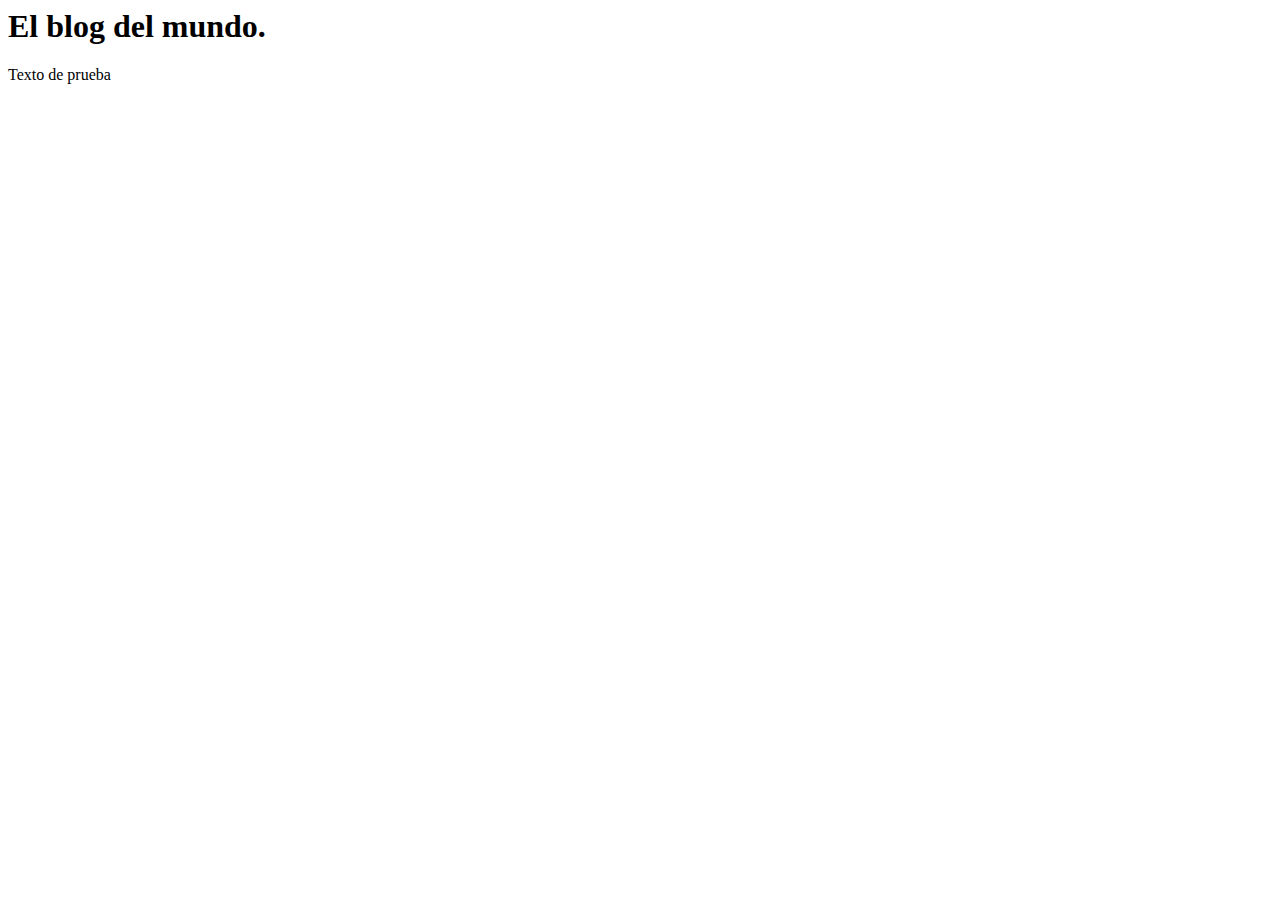
<file: index.html>
<!DOCTYPE > <!--Esto es lo que le dice al navegador que este es un archivo html-->


<html lang="es"> <!--Aquí empieza el documento-->

    <head> <!--Aquí empieza el header-->
        <meta charset="utf-8"><!-- indica que tipo de abecedario estamos usando y el tipo de codificado-->
        <title> Blog del mundo </title> <!--Aquí tenemos el título de la páginas, el que aparece en la pestaña del navegador-->

    </head> <!--Aquí termina el header-->

    <body> <!--Aquí es donde empieza la página web como tal-->

        <h1> <!--Aquí se abre la etiqueta de título-->
            El blog del mundo.   <!--Lo que ponga entre las dos etiquetas de título es el titúlo que va a aparecer en la página en sí-->
        </h1> <!--Aquí se cierra la etiqueta de título-->  

        <p><!--Esta etiqueta abre un parrafo-->
            Texto de prueba   <!--Lo que ponga entre las dos etiquetas será el parrafo-->
        </p><!--Esta etiqueta concluye el título-->

    </body> <!--Esta etiqueta concluye el cuerpo de la página web-->

</html> <!--Esta etiqueta nos dice que aquí acaba el documento-->
</file>
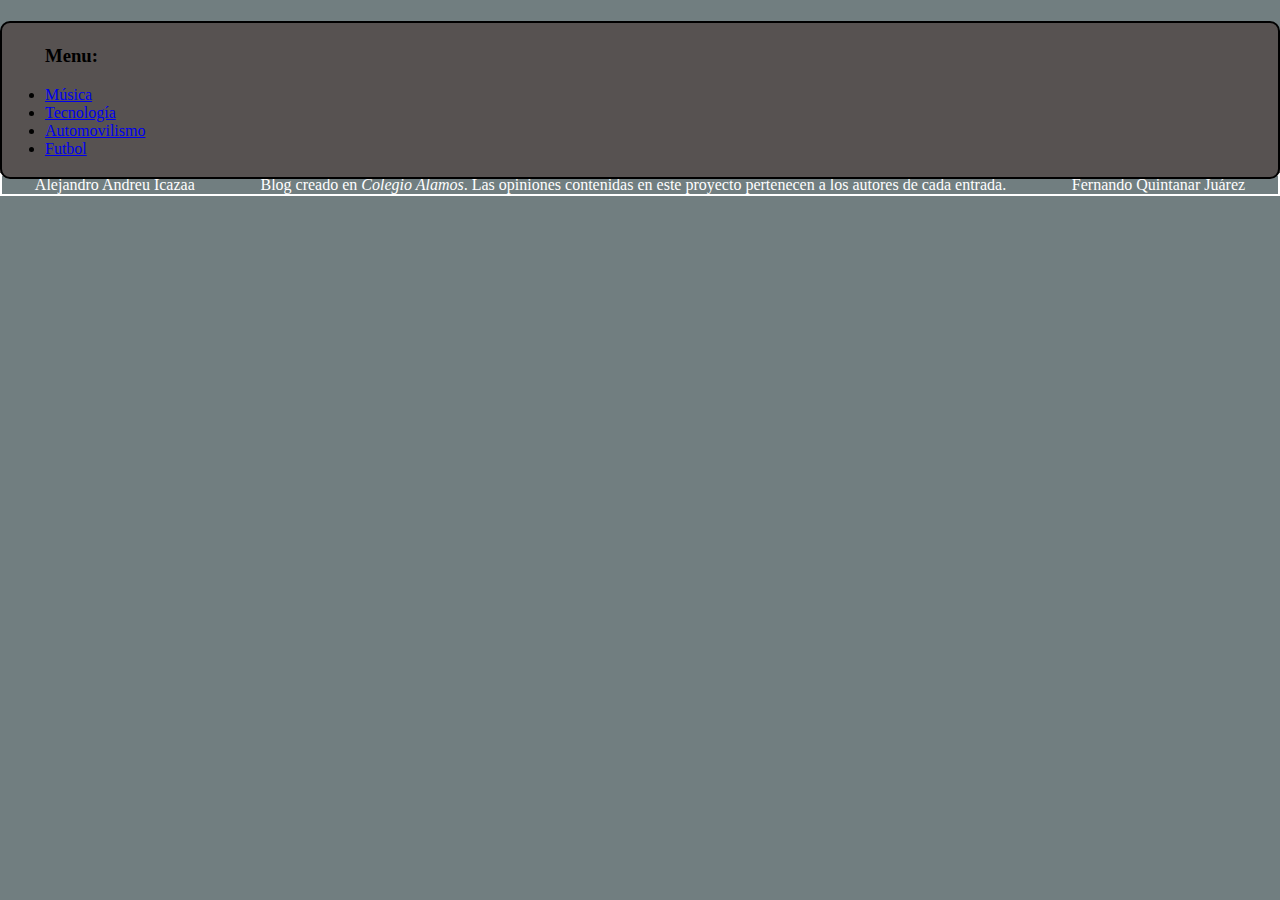
<file: home.html>
<!DOCTYPE html>
<html lang="en">

    <head>
        <meta charset="UTF-8">

        <title>Home</title>
        <link rel="stylesheet" href="Root\assets\styles\styles_alejandro_andreu.css">
    </head>

    <body>

        <table>
            <tr>
                <td>
                    <ul>
                        <nav>
                            <h3>Menu:</h3>
                            <li>
                                <a href="Tema1.html">Música </a>
                            </li>
                            <li>
                                <a href="Tema2.html"> Tecnología</a>
                            </li>
                            <li>
                                <a href="Tema3.html"> Automovilismo </a>
                            </li>
                            <li>
                                <a href="Tema4.html"> Futbol</a>
                            </li>
                        </nav>
                    </ul>

                </td>

            </tr>
        </table>
        <h1>El blog del mundo.</h1>

        <article>
            <header>
                <h3>
                    ¿Qué es el blog del mundo?
                </h3>
            </header>
            <p>El blog del mundo es un espacio virtual creado por nosotros para compartir artículos sobre nuestros
                gustos. Los autores para los artículos que están en este blog (a menos que se exprese de otra forma)
                pertenecen a Alejandro Andreu Icaza y Fernando Quintanar Juárez</p>
        </article>
        <footer id="footer_blog">
            <div>
                <span>Alejandro Andreu Icazaa</span>
            </div>

            <div>
                <span>Blog creado en <i>Colegio Alamos</i>.</span>
                <span>Las opiniones contenidas en este proyecto pertenecen a los autores de cada entrada.</span>
            </div>

            <div>
                <span> Fernando Quintanar Juárez</span>

            </div>
        </footer>

    </body>


</html>
</file>
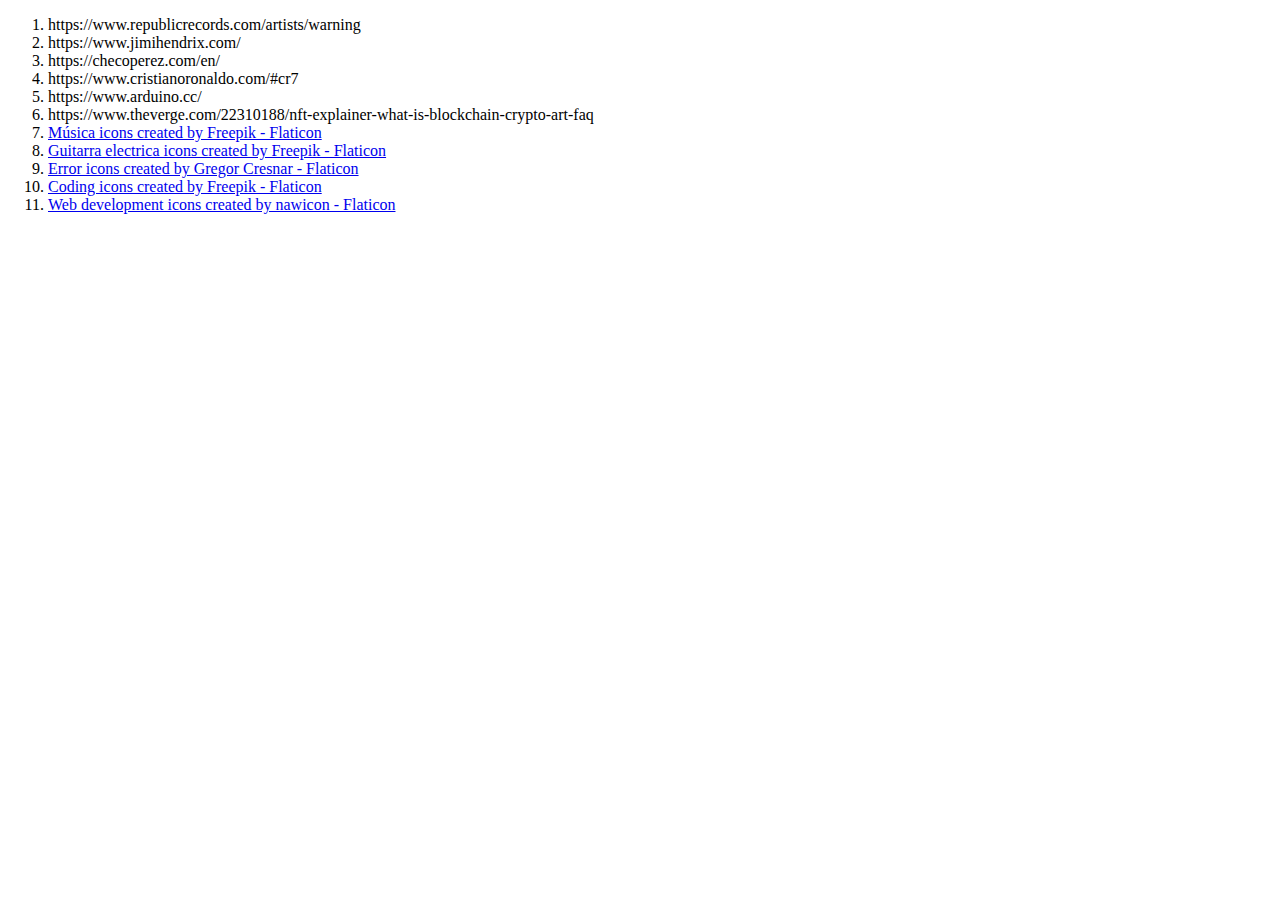
<file: Lista de sitios oficiales.html>
<!--Aquí ponemos los links-->

<!DOCTYPE html>
<html lang="en">
<head>
    <meta charset="UTF-8">
   
    <title>Lista de sitios oficiales</title>
</head>
<body>
    <ol>
        <li>https://www.republicrecords.com/artists/warning</li>
        <li>https://www.jimihendrix.com/</li>
        <li>https://checoperez.com/en/</li>
        <li>https://www.cristianoronaldo.com/#cr7</li>
        <li>https://www.arduino.cc/</li>
        <li>https://www.theverge.com/22310188/nft-explainer-what-is-blockchain-crypto-art-faq</li>
        <li><a href="https://www.flaticon.es/iconos-gratis/musica" title="música iconos">Música icons created by Freepik - Flaticon</a></li>
        <li><a href="https://www.flaticon.es/iconos-gratis/guitarra-electrica" title="guitarra electrica iconos">Guitarra electrica icons created by Freepik - Flaticon</a></li>
        <li><a href="https://www.flaticon.com/free-icons/error" title="error icons">Error icons created by Gregor Cresnar - Flaticon</a></li>
        <li><a href="https://www.flaticon.com/free-icons/coding" title="coding icons">Coding icons created by Freepik - Flaticon</a></li>
        <li><a href="https://www.flaticon.com/free-icons/web-development" title="web development icons">Web development icons created by nawicon - Flaticon</a></li>

    </ol>
    
</body>
</html>
</file>
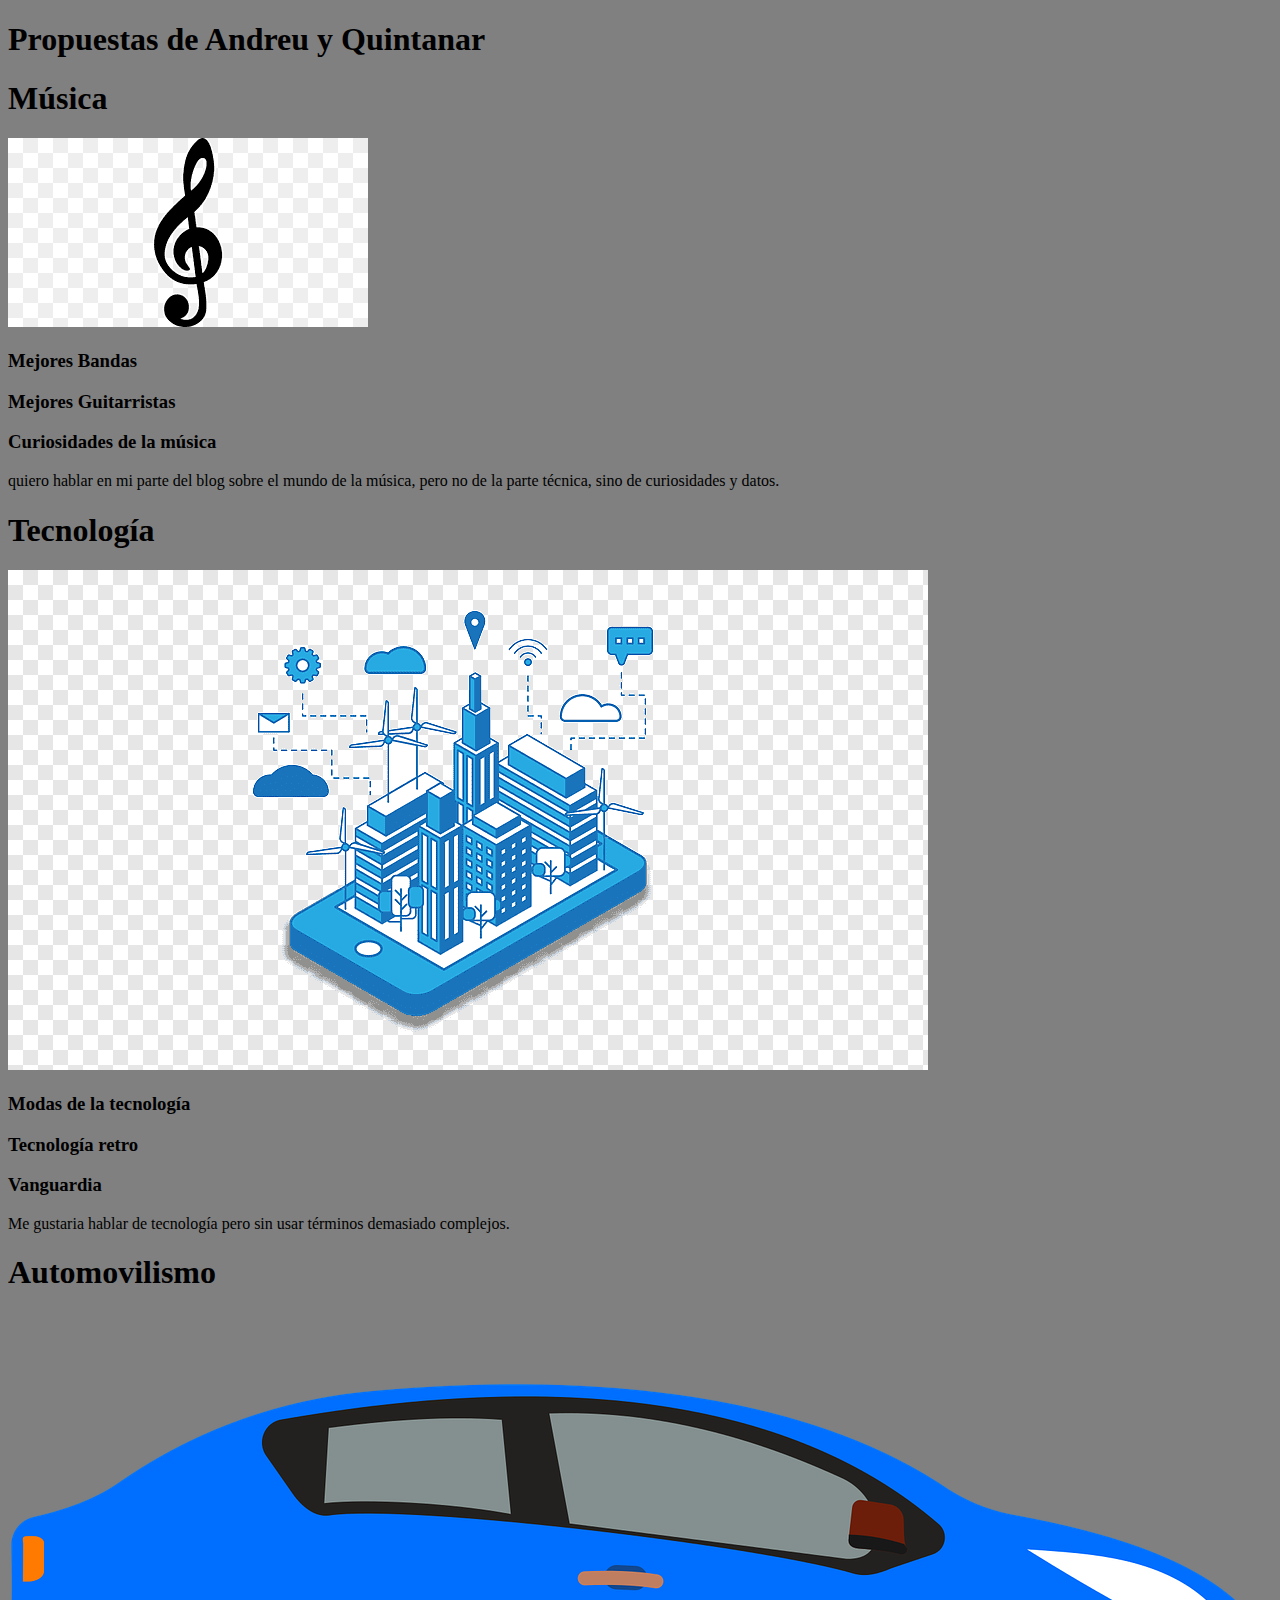
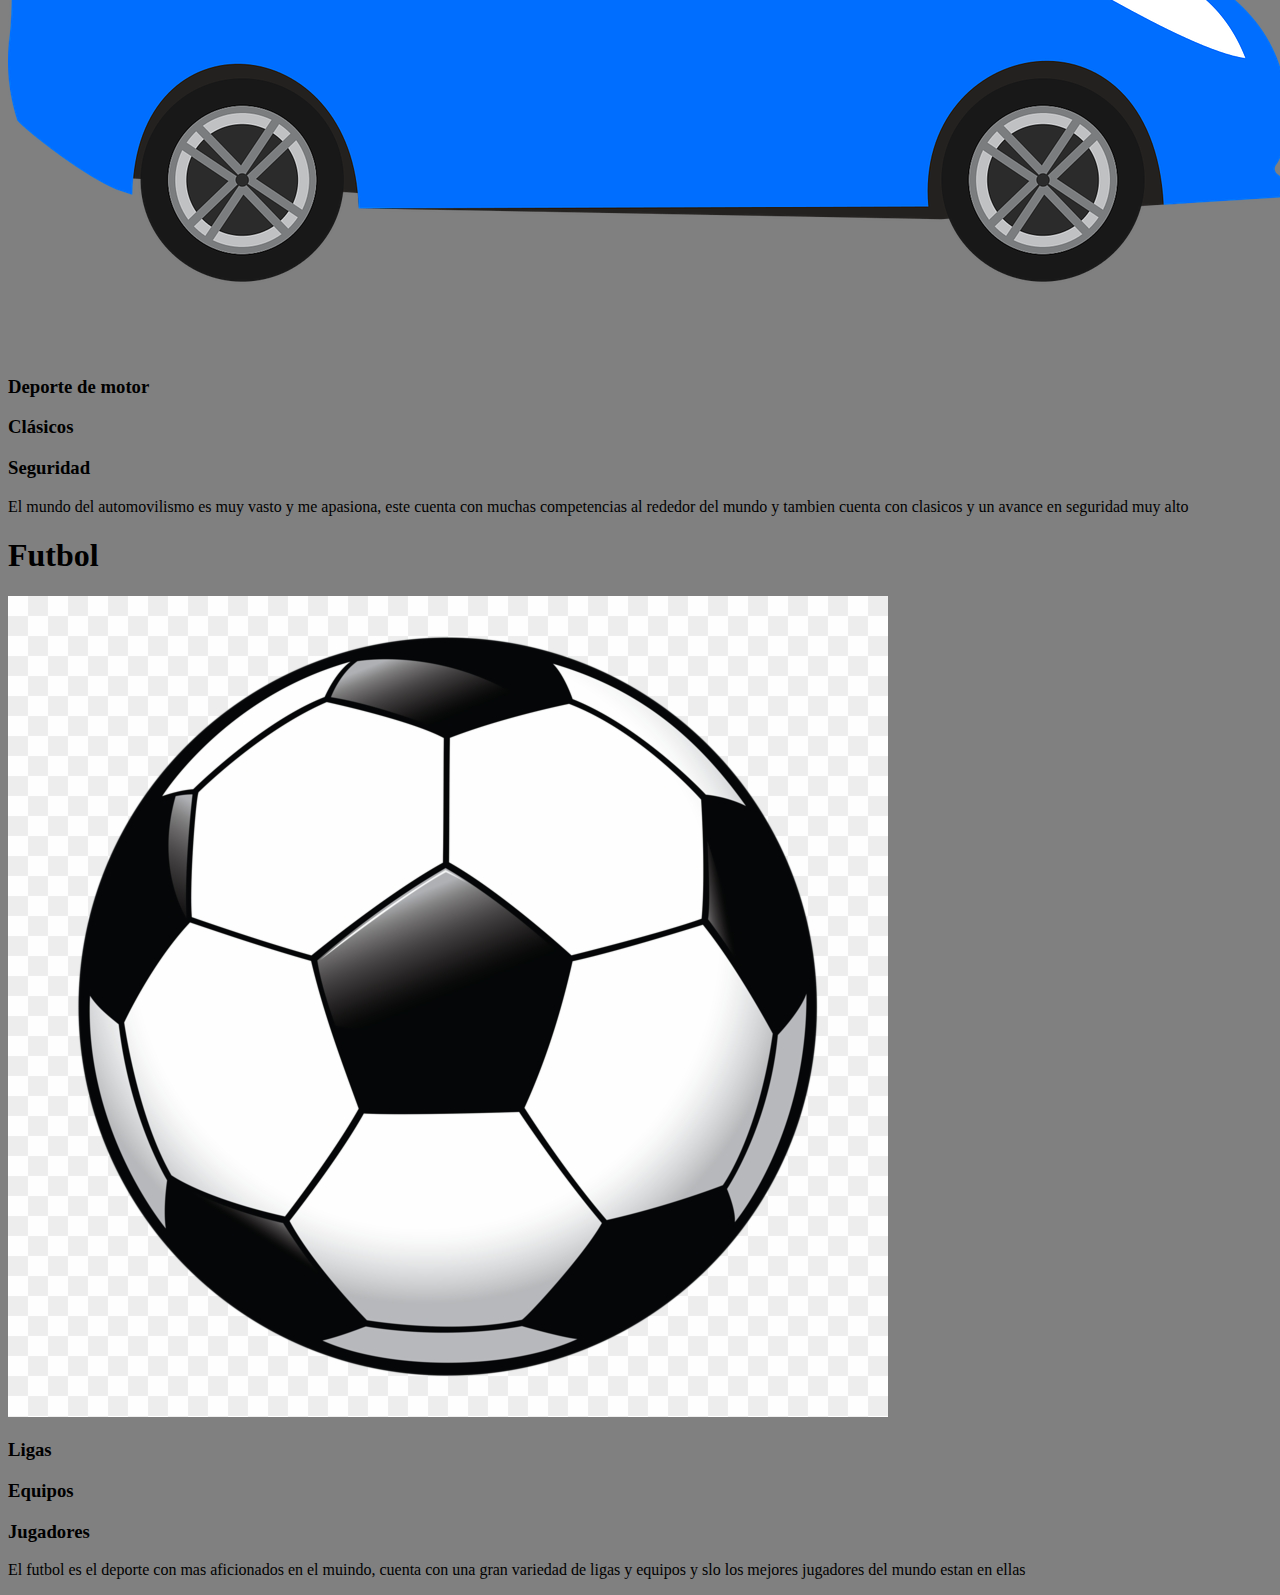
<file: propuestas.html>
<!DOCTYPE html>

<html>

    <HEAD>
        <meta charset="utf8">
        <title>Propuestas</title>
    </HEAD>

    <body bgcolor="gray">
        <h1>Propuestas de Andreu y Quintanar</h1>
        <hgroup>
            <h1>Música</h1>
            <img src="Root\assets\Images\clave de sol.png" alt="clave de sol">
            <h3>Mejores Bandas</h3>
            <h3>Mejores Guitarristas</h3>
            <h3>Curiosidades de la música</h3>
        </hgroup>

        <p> quiero hablar en mi parte del blog sobre el mundo de la música, pero no de la parte técnica, sino de
            curiosidades y datos.</p>
        <!-- Final del tema 1-->
        <hgroup>
            <h1>Tecnología</h1>
            <img src="Root\assets\Images\tecnología.png" alt="imagen tecnología">
            <h3>Modas de la tecnología</h3>
            <h3>Tecnología retro</h3>
            <h3>Vanguardia</h3>
        </hgroup>
        <p>Me gustaria hablar de tecnología pero sin usar términos demasiado complejos.</p>
        <!-- Final del tema 2 -->

        <hgroup>
            <h1>Automovilismo</h1>
            <img src="Root\assets\Images\auto.png" alt="imagen de un coche">
            <h3>Deporte de motor</h3>
            <h3>Clásicos</h3>
            <h3>Seguridad</h3>
        </hgroup>
        <p>El mundo del automovilismo es muy vasto y me apasiona, este cuenta con muchas competencias al rededor del
            mundo y tambien cuenta con clasicos y un avance en seguridad muy alto </p>
        <!-- Final del tema 3 -->

        <hgroup>
            <h1>Futbol</h1>
            <img src="Root\assets\Images\futbol.png" alt="imagen de futbol">
            <h3>Ligas</h3>
            <h3>Equipos</h3>
            <h3>Jugadores</h3>
        </hgroup>
        <p>El futbol es el deporte con mas aficionados en el muindo, cuenta con una gran variedad de ligas y equipos y
            slo los mejores jugadores del mundo estan en ellas</p>
        <!-- Fin del tema 4 -->
    </body>




</html>
</file>
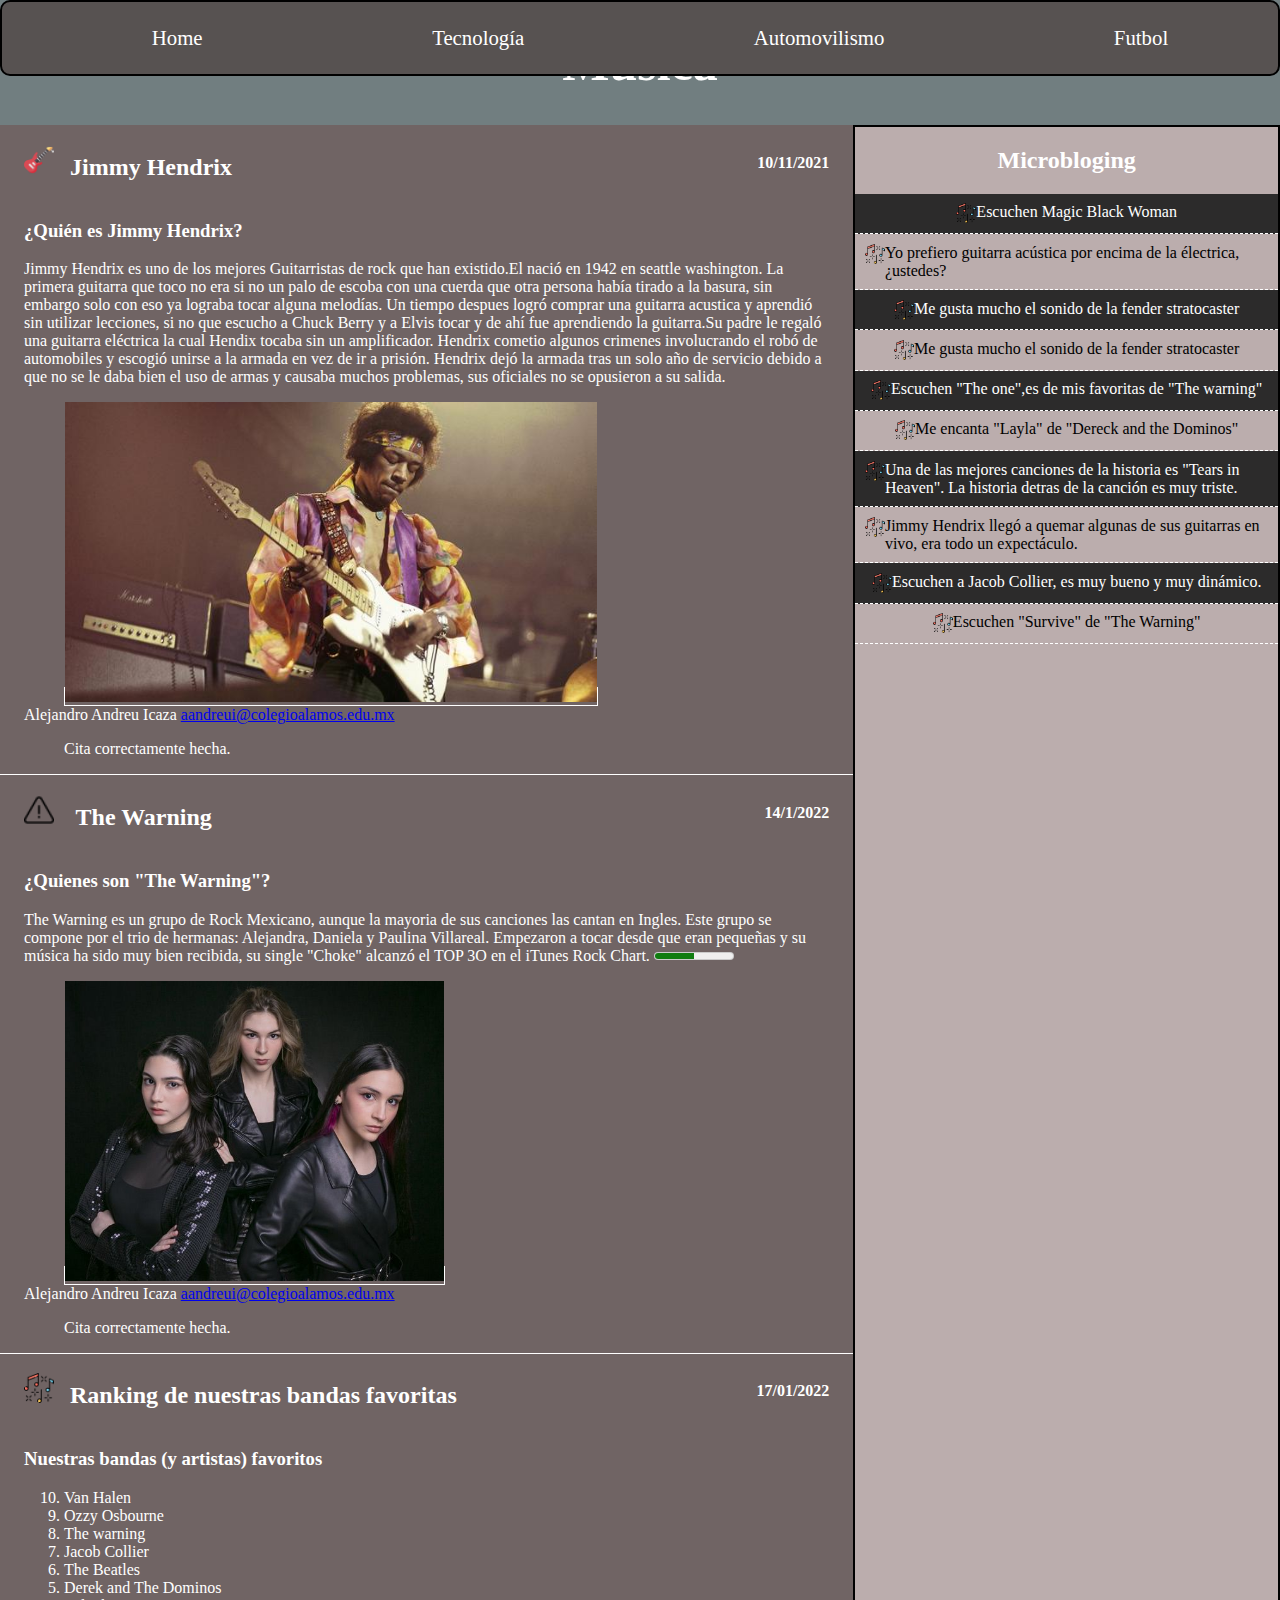
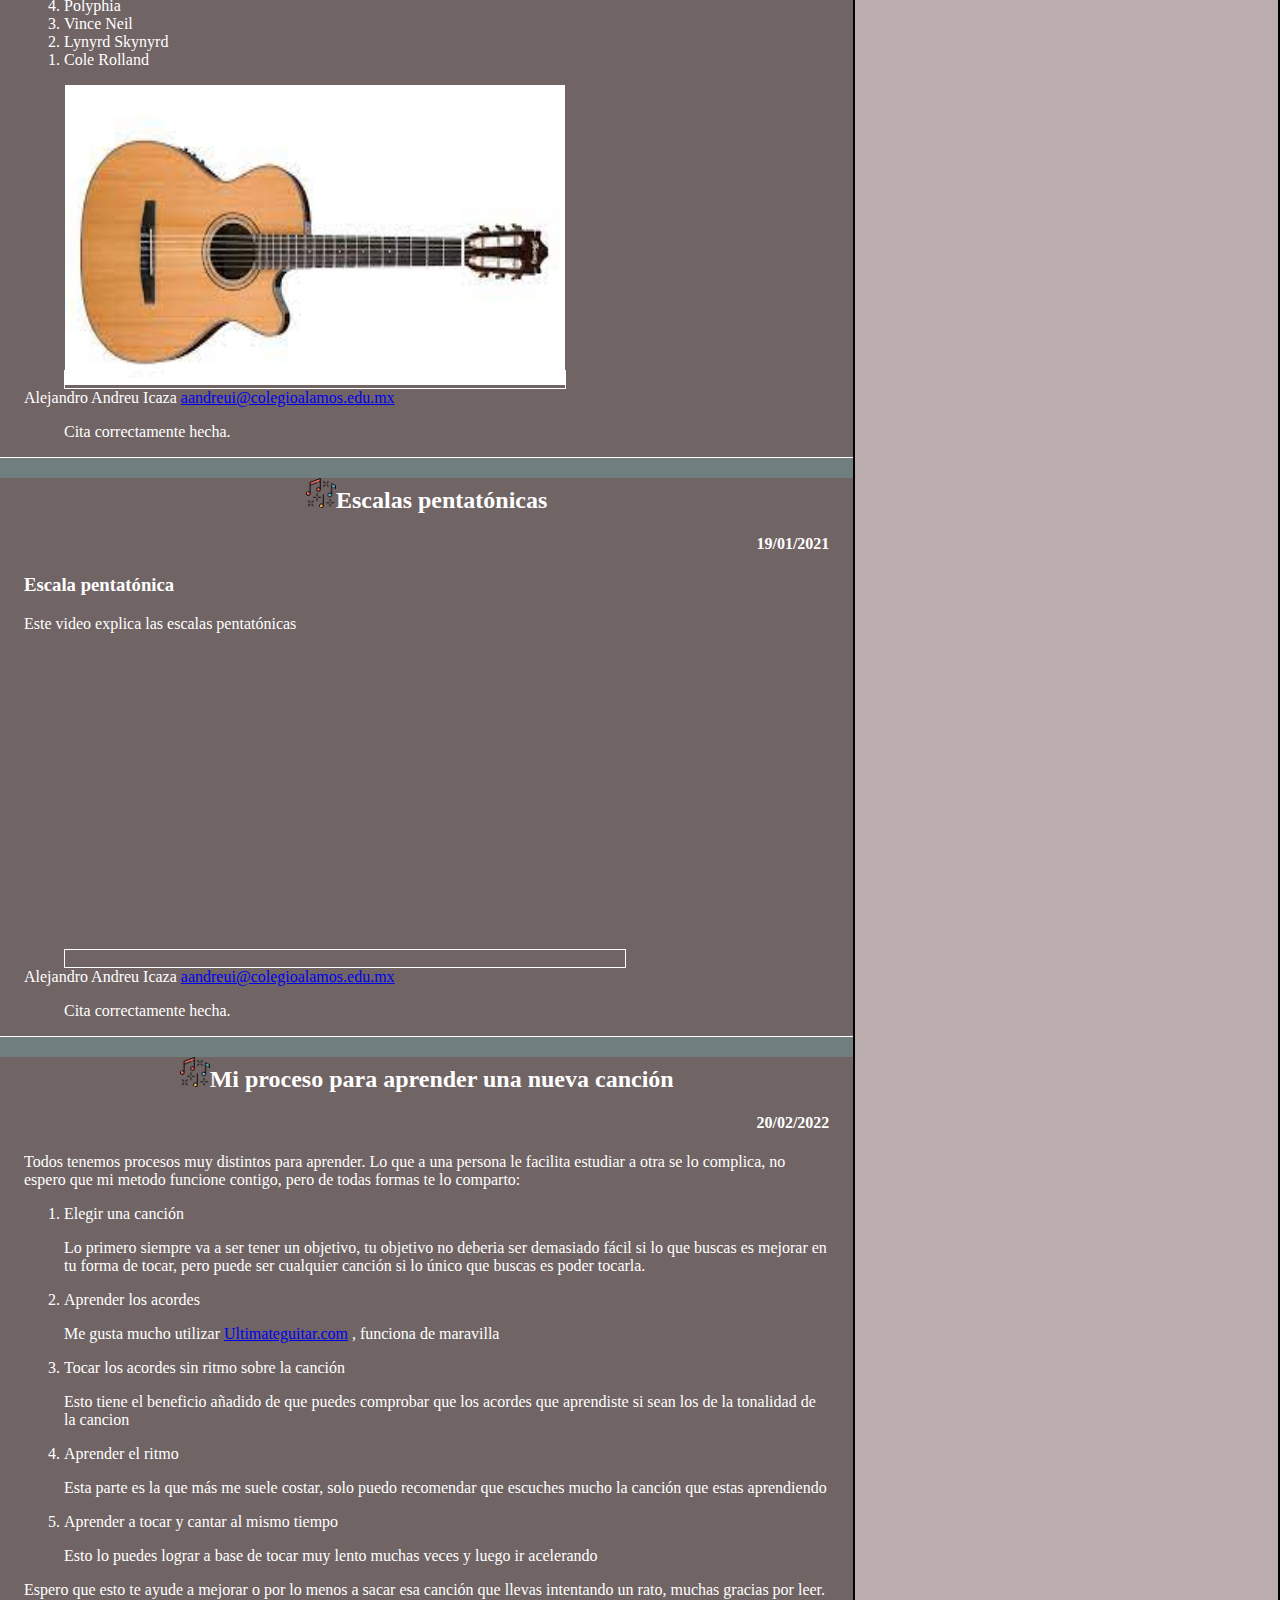
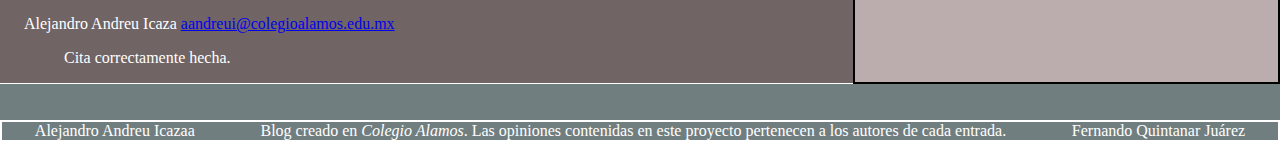
<file: Tema1.html>
<!DOCTYPE html>
<html lang="en">

    <head>
        <meta charset="UTF-8">
        <title>Música</title>
        <link rel="stylesheet" href="Root\assets\styles\styles_alejandro_andreu.css">
    </head>

    <body>

        <table>
            <tr>
                <td>

                    <nav>
                        <ul>
                            <li>
                                <a class="resaltado" href="home.html" target="_blank">Home</a>
                            </li>
                            <li>
                                <a href="Tema2.html"> Tecnología</a>
                            </li>
                            <li>
                                <a href="Tema3.html"> Automovilismo </a>
                            </li>
                            <li>
                                <a href="Tema4.html"> Futbol</a>
                            </li>
                        </ul>
                    </nav>

                </td>

            </tr>
        </table>

        <section>

            <header>
                <h1>Música</h1>
            </header>
            <main>
                <article>
                    <header>
                        <hgroup>
                            <h2> <img src="Root\assets\Images\guitarra-electrica.png" alt="Guitarra" height="30"
                                    width="auto">Jimmy Hendrix</h2>
                            <h4>10/11/2021</h4>
                        </hgroup>
                    </header>
                    <div>
                        <H3>¿Quién es Jimmy Hendrix?</H3>
                        <p>Jimmy Hendrix es uno de los mejores Guitarristas de rock que han existido.El nació en 1942 en
                            seattle
                            washington. La primera guitarra que toco no era si no un palo de escoba con una cuerda que
                            otra
                            persona había tirado a la basura, sin embargo solo con eso ya lograba tocar alguna melodías.
                            Un
                            tiempo despues logró comprar una guitarra acustica y aprendió sin utilizar lecciones, si no
                            que
                            escucho a Chuck Berry y a Elvis tocar y de ahí fue aprendiendo la guitarra.Su padre le
                            regaló
                            una
                            guitarra eléctrica la cual Hendix tocaba sin un amplificador. Hendrix cometio algunos
                            crimenes
                            involucrando el robó de automobiles y escogió unirse a la armada en vez de ir a prisión.
                            Hendrix
                            dejó la armada tras un solo año de servicio debido a que no se le daba bien el uso de armas
                            y
                            causaba muchos problemas, sus oficiales no se opusieron a su salida. </p>
                        <figure class="imagen">
                            <img src="Root\assets\Images\jimmy hendrix.jpg" alt="Jimmy Hendrix" height="300"
                                width="Auto">

                        </figure>
                    </div>


                    <footer>
                        <div>
                            <span>Alejandro Andreu Icaza</span> <a href="http://miredsocial.com/nombredelautor"
                                target="_blank">aandreui@colegioalamos.edu.mx</a>
                        </div>
                        <!-- fin datos del autor -->
                        <!-- bibliografía -->
                        <blockquote>
                            <p>Cita correctamente hecha.</p>
                        </blockquote>

                    </footer>
                </article>

                <article>

                    <header>
                        <hgroup>
                            <h2> <img src="Root\assets\Images\alert.png" alt="alerta" width="auto" height="30"> The
                                Warning
                            </h2>
                            <h4>14/1/2022</h4>
                        </hgroup>
                    </header>
                    <div>
                        <H3>¿Quienes son "The Warning"?</H3>
                        <p>The Warning es un grupo de Rock Mexicano, aunque la mayoria de sus canciones las cantan en
                            Ingles.
                            Este grupo se compone por el trio de hermanas: Alejandra, Daniela y Paulina Villareal.
                            Empezaron
                            a
                            tocar desde que eran pequeñas y su música ha sido muy bien recibida, su single "Choke"
                            alcanzó
                            el
                            TOP 3O en el iTunes Rock Chart.
                            <meter id="Barra" value="5" min="0" max="10">5 de 10</meter>
                        </p>

                        <figure class="imagen">
                            <img src="Root\assets\Images\the-warning.jpg" alt="" height="300" width="auto">
                        </figure>
                    </div>
                    <footer>
                        <div>
                            <span>Alejandro Andreu Icaza</span> <a href="http://miredsocial.com/nombredelautor"
                                target="_blank">aandreui@colegioalamos.edu.mx</a>
                        </div>
                        <!-- fin datos del autor -->
                        <!-- bibliografía -->
                        <blockquote>
                            <p>Cita correctamente hecha.</p>
                        </blockquote>

                    </footer>
                </article>

                <article>
                    <header>
                        <hgroup>
                            <h2> <img src="Root\assets\Images\notas-musicales.png" alt="Notas" width="auto"
                                    height="30">Ranking de nuestras bandas favoritas</h2>
                            <h4>17/01/2022</h4>
                        </hgroup>
                    </header>
                    <div>
                        <h3>Nuestras bandas (y artistas) favoritos </h3>
                        <ol reversed>
                            <li>Van Halen</li>
                            <li>Ozzy Osbourne</li>
                            <li>The warning</li>
                            <li>Jacob Collier</li>
                            <li>The Beatles</li>
                            <li>Derek and The Dominos</li>
                            <li>Polyphia</li>
                            <li>Vince Neil</li>
                            <li>Lynyrd Skynyrd</li>
                            <li>Cole Rolland</li>
                        </ol>
                        <figure class="imagen">
                            <img src="Root\assets\Images\guitarra.png" alt="" height="300" width="500px">
                        </figure>

                    </div>
                    <footer>
                        <div>
                            <span>Alejandro Andreu Icaza</span> <a href="http://miredsocial.com/nombredelautor"
                                target="_blank">aandreui@colegioalamos.edu.mx</a>
                        </div>
                        <!-- fin datos del autor -->
                        <!-- bibliografía -->
                        <blockquote>
                            <p>Cita correctamente hecha.</p>
                        </blockquote>

                    </footer>
                </article>

                <article>
                    <header>
                        <H2><img src="Root\assets\Images\notas-musicales.png" alt="" height="30" width="auto">Escalas
                            pentatónicas</H2>
                        <H4>19/01/2021</H4>
                    </header>
                    <Div>
                        <h3>Escala pentatónica </h3>
                        <p>Este video explica las escalas pentatónicas</p>
                        <figure class="imagen">
                            <iframe width="560" height="315" src="https://www.youtube.com/embed/2TWq6ZQTq1M"
                                title="YouTube video player" frameborder="0"
                                allow="accelerometer; autoplay; clipboard-write; encrypted-media; gyroscope; picture-in-picture"
                                allowfullscreen></iframe>
                        </figure>
                    </Div>
                    <footer>
                        <div>
                            <span>Alejandro Andreu Icaza</span> <a href="http://miredsocial.com/nombredelautor"
                                target="_blank">aandreui@colegioalamos.edu.mx</a>
                        </div>
                        <!-- fin datos del autor -->
                        <!-- bibliografía -->
                        <blockquote>
                            <p>Cita correctamente hecha.</p>
                        </blockquote>

                    </footer>
                </article>
                <article>
                    <header>
                        <H2><img src="Root\assets\Images\notas-musicales.png" alt="" height="30" width="auto">Mi proceso
                            para aprender una nueva canción</H2>
                        <H4>20/02/2022</H4>

                    </header>
                    <div>
                        <p>Todos tenemos procesos muy distintos para aprender. Lo que a una persona le facilita estudiar
                            a
                            otra se lo complica, no espero que mi metodo funcione contigo, pero de todas formas te lo
                            comparto:
                        </p>

                        <ol>
                            <li> Elegir una canción <p>Lo primero siempre va a ser tener un objetivo, tu objetivo no
                                    deberia
                                    ser demasiado fácil si lo que buscas es mejorar en tu forma de tocar, pero puede ser
                                    cualquier canción si lo único que buscas es poder tocarla.</p>
                            </li>
                            <li>Aprender los acordes <p>Me gusta mucho utilizar <a
                                        href="https://www.ultimate-guitar.com/">Ultimateguitar.com</a> , funciona de
                                    maravilla</p>
                            </li>
                            <li>Tocar los acordes sin ritmo sobre la canción <p>Esto tiene el beneficio añadido de que
                                    puedes comprobar que los acordes que aprendiste si sean los de la tonalidad de la
                                    cancion</p>
                            </li>
                            <li>Aprender el ritmo <p>Esta parte es la que más me suele costar, solo puedo recomendar que
                                    escuches mucho la canción que estas aprendiendo</p>
                            </li>
                            <li>Aprender a tocar y cantar al mismo tiempo <p>Esto lo puedes lograr a base de tocar muy
                                    lento
                                    muchas veces y luego ir acelerando</p>
                            </li>
                        </ol>
                        <p>Espero que esto te ayude a mejorar o por lo menos a sacar esa canción que llevas intentando
                            un
                            rato, muchas gracias por leer.</p>
                    </div>
                    <footer>
                        <div>
                            <span>Alejandro Andreu Icaza</span> <a href="http://miredsocial.com/nombredelautor"
                                target="_blank">aandreui@colegioalamos.edu.mx</a>
                        </div>
                        <!-- fin datos del autor -->
                        <!-- bibliografía -->
                        <blockquote>
                            <p>Cita correctamente hecha.</p>
                        </blockquote>
                    </footer>
                </article>
            </main>

            <aside>
                <h2>
                    Microbloging
                </h2>

                <div>
                    <span><img src="Root\assets\Images\notas-musicales.png" alt="" height="20" width="auto">Escuchen
                        Magic Black Woman</span>
                </div>

                <div>
                    <span><img src="Root\assets\Images\notas-musicales.png" alt="" height="20" width="auto">Yo prefiero
                        guitarra acústica por encima de la électrica, ¿ustedes?</span>
                </div>
                <div>
                    <span><img src="Root\assets\Images\notas-musicales.png" alt="" height="20" width="auto">Me gusta
                        mucho el sonido de la fender stratocaster </span>
                </div>
                <div>
                    <span><img src="Root\assets\Images\notas-musicales.png" alt="" height="20" width="auto">Me gusta
                        mucho el sonido de la fender stratocaster </span>
                </div>
                <div>
                    <span><img src="Root\assets\Images\notas-musicales.png" alt="" height="20" width="auto">Escuchen
                        "The one",es de mis favoritas de "The warning" </span>
                </div>
                <div>
                    <span><img src="Root\assets\Images\notas-musicales.png" alt="" height="20" width="auto"> Me encanta
                        "Layla" de "Dereck and the Dominos" </span>
                </div>
                <div>
                    <span><img src="Root\assets\Images\notas-musicales.png" alt="" height="20" width="auto">Una de las
                        mejores canciones de la historia es "Tears in Heaven". La historia detras de la canción es muy
                        triste. </span>
                </div>
                <div>
                    <span><img src="Root\assets\Images\notas-musicales.png" alt="" height="20" width="auto"> Jimmy
                        Hendrix llegó a quemar algunas de sus guitarras en vivo, era todo un expectáculo. </span>
                </div>
                <div>
                    <span><img src="Root\assets\Images\notas-musicales.png" alt="" height="20" width="auto"> Escuchen a
                        Jacob Collier, es muy bueno y muy dinámico. </span>
                </div>
                <div>
                    <span><img src="Root\assets\Images\notas-musicales.png" alt="" height="20" width="auto"> Escuchen
                        "Survive" de "The Warning" </span>
                </div>

            </aside>
            <br>
            <br>

            <footer id="footer_blog">
                <div>
                    <span>Alejandro Andreu Icazaa</span>
                </div>

                <div>
                    <span>Blog creado en <i>Colegio Alamos</i>.</span>
                    <span>Las opiniones contenidas en este proyecto pertenecen a los autores de cada entrada.</span>
                </div>

                <div>
                    <span> Fernando Quintanar Juárez</span>

                </div>
            </footer>
        </section>

    </body>

</html>
</file>
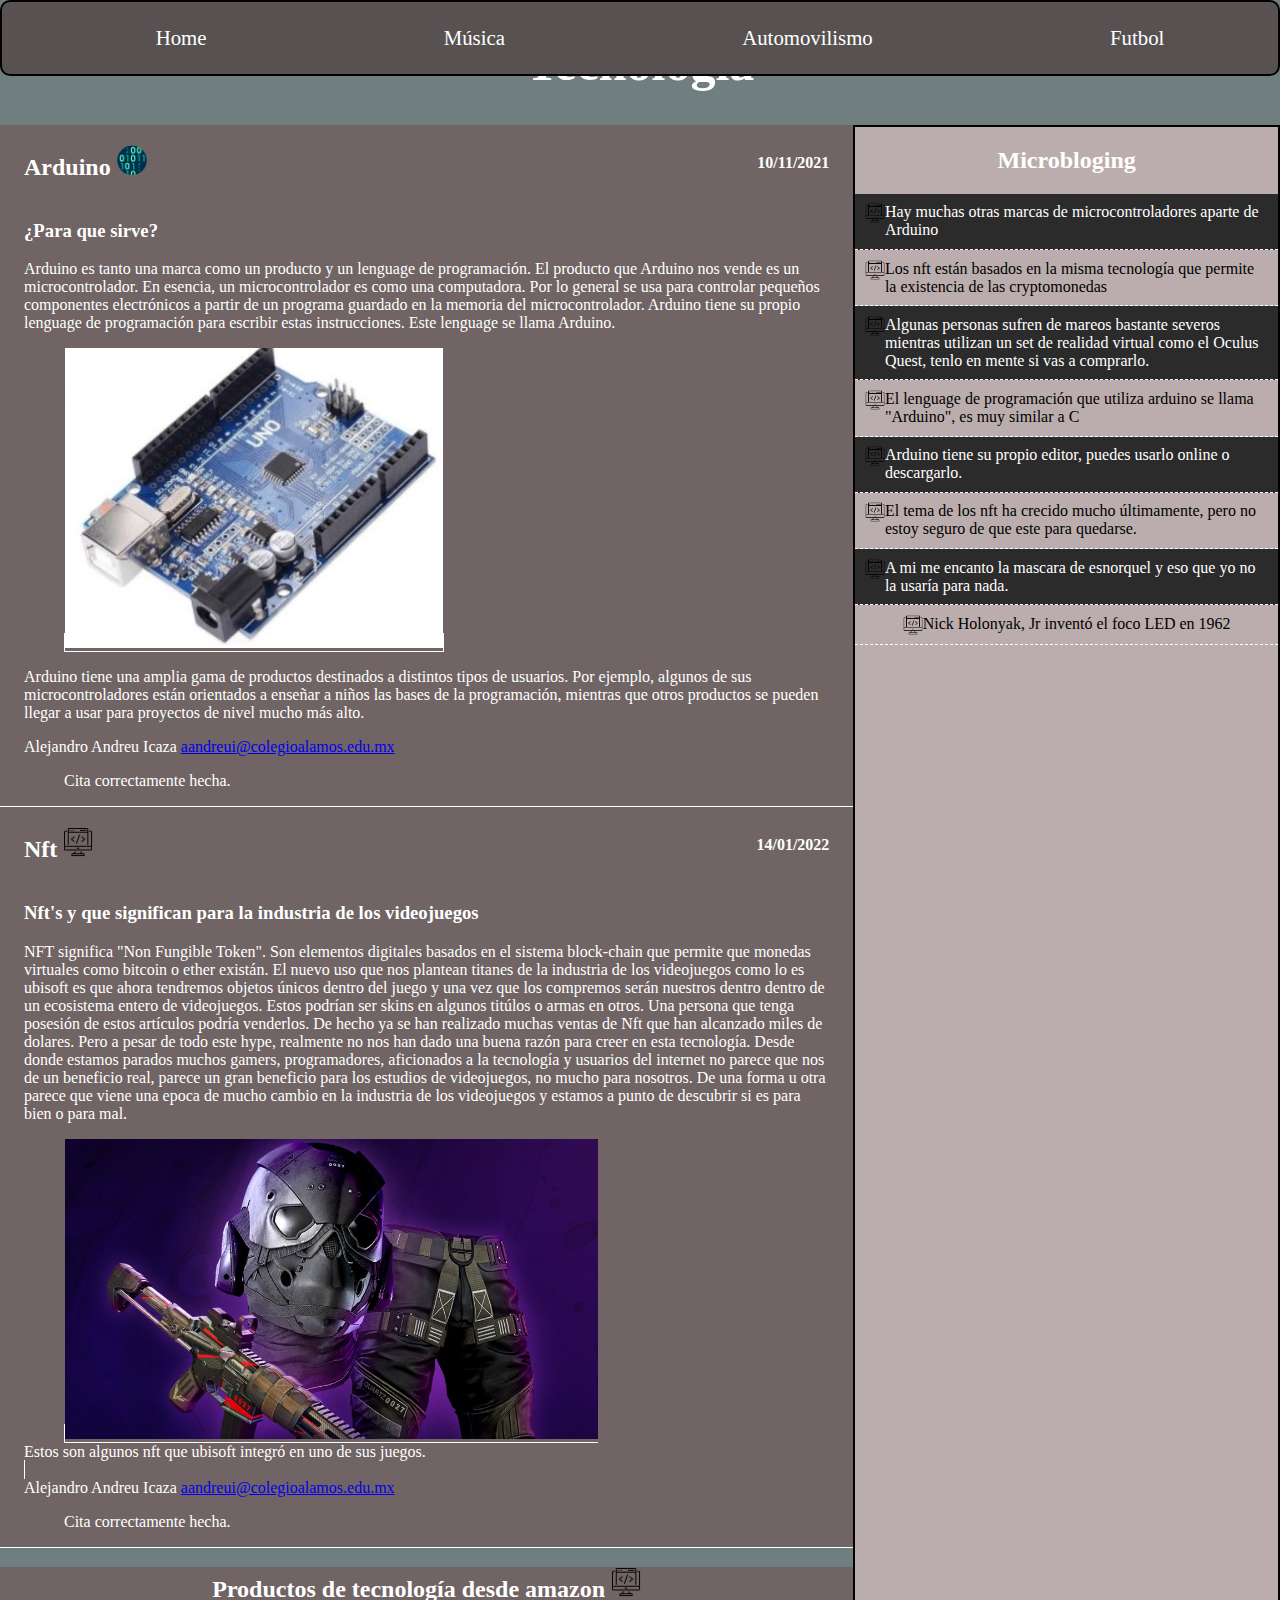
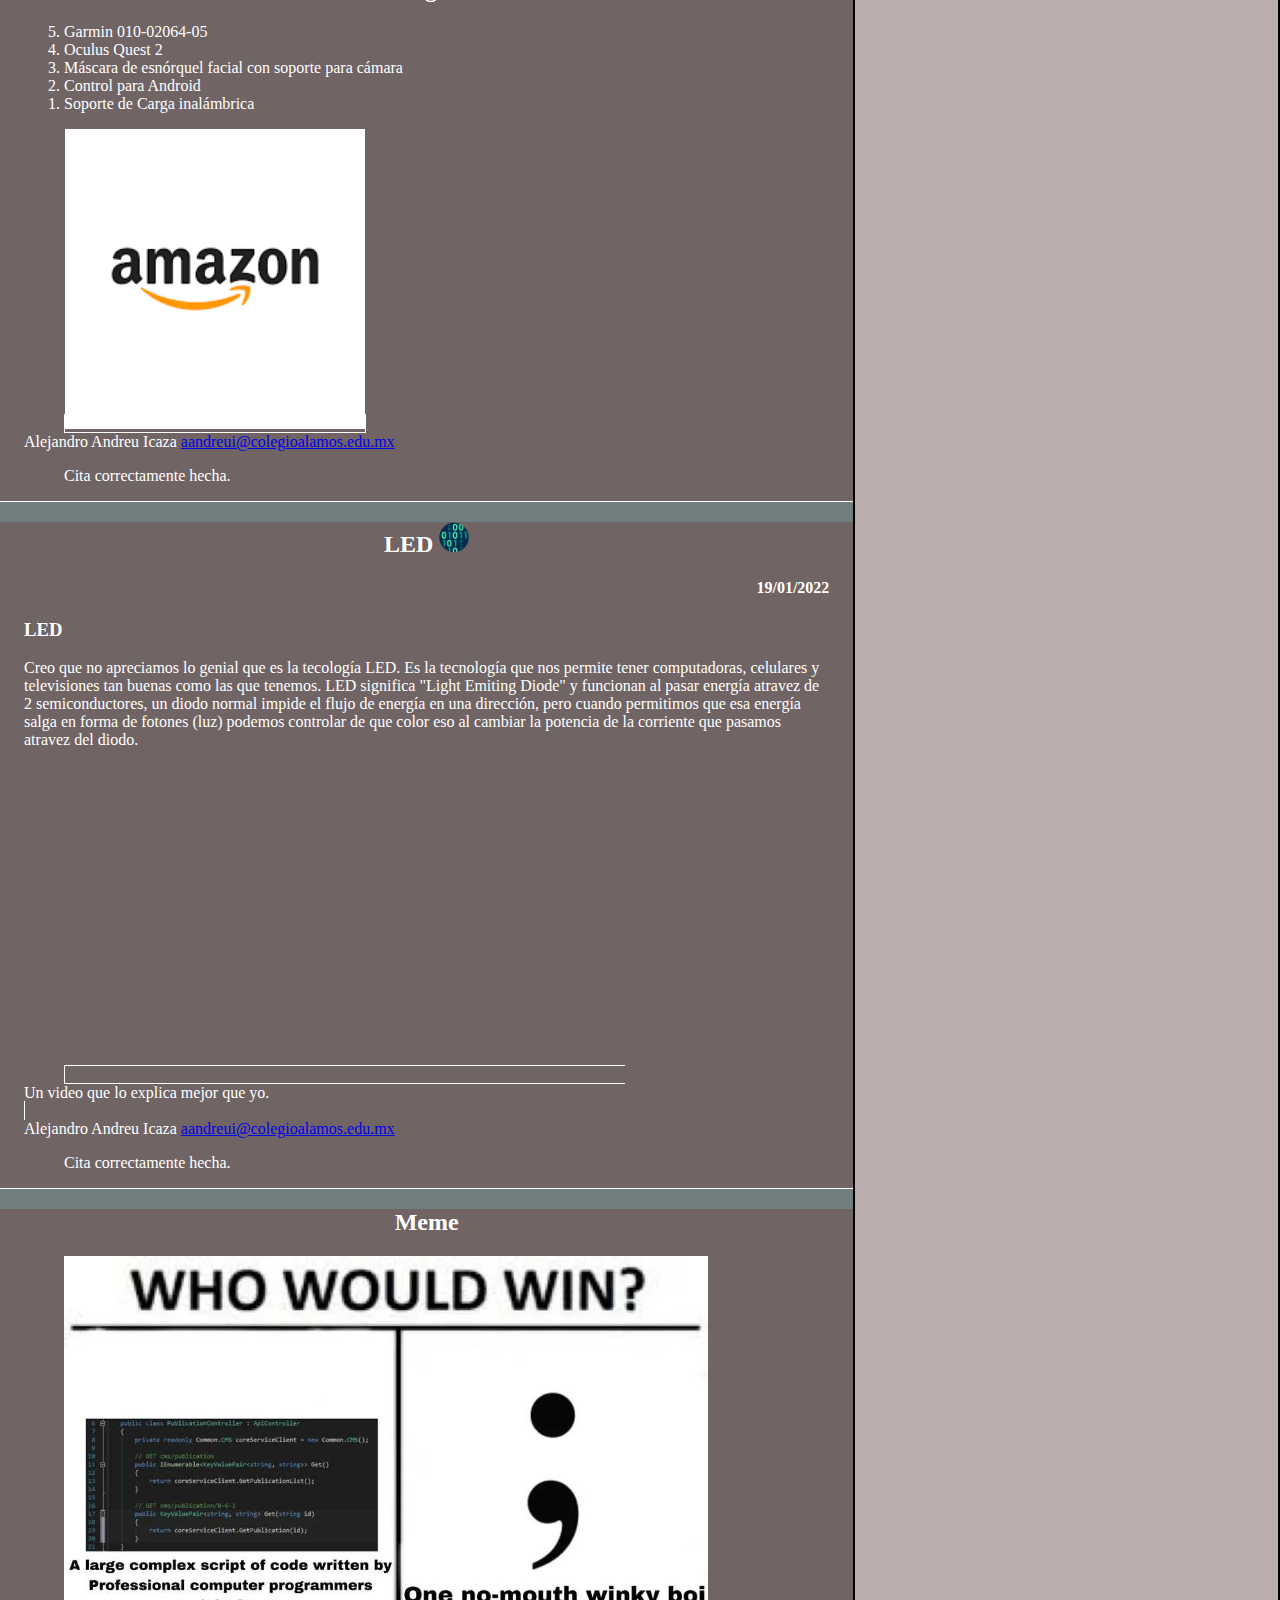
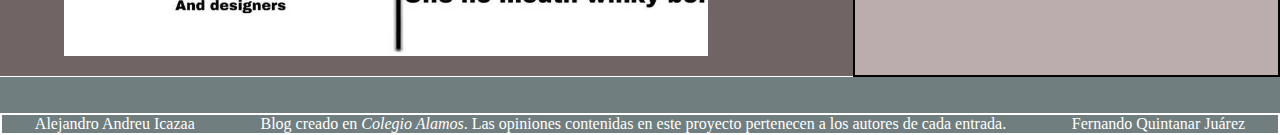
<file: Tema2.html>
<!DOCTYPE html>
<html lang="en">

    <head>
        <meta charset="UTF-8">
        <link rel="stylesheet" href="Root\assets\styles\styles_alejandro_andreu.css">
        <title>Tecnología</title>
    </head>

    <body>


        <table>
            <tr>
                <td>
                    <nav>
                        <ul>
                            <li>
                                <a class="resaltado" href="home.html" target="_blank">Home</a>
                            </li>
                            <li>
                                <a href="Tema1.html">Música </a>
                            </li>
                            <li>
                                <a href="Tema3.html"> Automovilismo </a>
                            </li>
                            <li>
                                <a href="Tema4.html"> Futbol</a>
                            </li>
                        </ul>
                    </nav>
                </td>
            </tr>
        </table>

        <section>

            <header>
                <h1>Tecnología</h1>
            </header>

            <main>
                <article>


                    <header>
                        <hgroup>
                            <h2>Arduino <img src="Root\assets\Images\binary-code.png" alt="Codigo" height="30"
                                    width="auto">
                            </h2>
                            <h4>10/11/2021</h4>
                        </hgroup>
                    </header>
                    <div>
                        <H3>¿Para que sirve?</H3>
                        <p>Arduino es tanto una marca como un producto y un lenguage de programación. El producto que
                            Arduino
                            nos vende es un microcontrolador. En esencia, un microcontrolador es como una computadora.
                            Por
                            lo
                            general se usa para controlar pequeños componentes electrónicos a partir de un programa
                            guardado
                            en
                            la memoria del microcontrolador. Arduino tiene su propio lenguage de programación para
                            escribir
                            estas instrucciones. Este lenguage se llama Arduino.</p>
                        <figure class="imagen">
                            <img src="Root\assets\Images\Arduino.jpg" alt="Foto de un arduino" height="300"
                                width="auto">
                        </figure>

                        <p>Arduino tiene una amplia gama de productos destinados a distintos tipos de usuarios. Por
                            ejemplo,
                            algunos de sus microcontroladores están orientados a enseñar a niños las bases de la
                            programación,
                            mientras que otros productos se pueden llegar a usar para proyectos de nivel mucho más alto.
                        </p>
                    </div>
                    <footer>
                        <div>
                            <span>Alejandro Andreu Icaza</span> <a href="http://miredsocial.com/nombredelautor"
                                target="_blank">aandreui@colegioalamos.edu.mx</a>
                        </div>
                        <!-- fin datos del autor -->
                        <!-- bibliografía -->
                        <blockquote>
                            <p>Cita correctamente hecha.</p>
                        </blockquote>


                    </footer>
                </article>

                <article>
                    <header>
                        <hgroup>
                            <h2>Nft <img src="Root\assets\Images\coding.png" alt="Codigo" width="auto" height="30">
                            </h2>
                            <h4>14/01/2022</h4>
                        </hgroup>
                    </header>

                    <div>
                        <H3>Nft's y que significan para la industria de los videojuegos</H3>
                        <p>NFT significa "Non Fungible Token". Son elementos digitales basados en el sistema block-chain
                            que
                            permite que monedas virtuales como bitcoin o ether existán. El nuevo uso que nos plantean
                            titanes de
                            la industria de los videojuegos como lo es ubisoft es que ahora tendremos objetos únicos
                            dentro
                            del
                            juego y una vez que los compremos serán nuestros dentro dentro de un ecosistema entero de
                            videojuegos. Estos podrían ser skins en algunos titúlos o armas en otros. Una persona que
                            tenga
                            posesión de estos artículos podría venderlos. De hecho ya se han realizado muchas ventas de
                            Nft
                            que
                            han alcanzado miles de dolares. Pero a pesar de todo este hype, realmente no nos han dado
                            una
                            buena
                            razón para creer en esta tecnología. Desde donde estamos parados muchos gamers,
                            programadores,
                            aficionados a la tecnología y usuarios del internet no parece que nos de un beneficio real,
                            parece
                            un gran beneficio para los estudios de videojuegos, no mucho para nosotros. De una forma u
                            otra
                            parece que viene una epoca de mucho cambio en la industria de los videojuegos y estamos a
                            punto
                            de
                            descubrir si es para bien o para mal.</p>
                        <figure class="imagen">
                            <img src="Root\assets\Images\nft ubisoft.jpg" alt="NFT de ubisoft" height="300"
                                width="Auto">
                            <figcaption>Estos son algunos nft que ubisoft integró en uno de sus juegos.</figcaption>
                        </figure>
                    </div>

                    <footer>
                        <div>
                            <span>Alejandro Andreu Icaza</span> <a href="http://miredsocial.com/nombredelautor"
                                target="_blank">aandreui@colegioalamos.edu.mx</a>
                        </div>
                        <!-- fin datos del autor -->
                        <!-- bibliografía -->
                        <blockquote>
                            <p>Cita correctamente hecha.</p>
                        </blockquote>

                    </footer>
                </article>

                <article>
                    <header>
                        <h2>Productos de tecnología desde amazon <img src="Root\assets\Images\coding.png" alt="Codigo"
                                width="auto" height="30"> </h2>

                    </header>
                    <div>
                        <ol reversed>
                            <li>Garmin 010-02064-05</li>
                            <li>Oculus Quest 2</li>
                            <li>Máscara de esnórquel facial con soporte para cámara</li>
                            <li>Control para Android</li>
                            <li>Soporte de Carga inalámbrica</li>
                        </ol>
                        <figure class="imagen">
                            <img src="Root\assets\Images\amazon.png" alt="" height="300" width="auto">
                        </figure>
                    </div>
                    <footer>
                        <div>
                            <span>Alejandro Andreu Icaza</span> <a href="http://miredsocial.com/nombredelautor"
                                target="_blank">aandreui@colegioalamos.edu.mx</a>
                        </div>
                        <!-- fin datos del autor -->
                        <!-- bibliografía -->
                        <blockquote>
                            <p>Cita correctamente hecha.</p>
                        </blockquote>

                    </footer>
                </article>

                <article>
                    <header>
                        <H2>LED <img src="Root\assets\Images\binary-code.png" alt="" height="30" width="auto"></H2>
                        <H4>19/01/2022</H4>
                    </header>
                    <Div>
                        <h3>LED</h3>
                        <p>Creo que no apreciamos lo genial que es la tecología LED. Es la tecnología que nos permite
                            tener
                            computadoras, celulares y televisiones tan buenas como las que tenemos. LED significa "Light
                            Emiting
                            Diode" y funcionan al pasar energía atravez de 2 semiconductores, un diodo normal impide el
                            flujo de
                            energía en una dirección, pero cuando permitimos que esa energía salga en forma de fotones
                            (luz)
                            podemos controlar de que color eso al cambiar la potencia de la corriente que pasamos
                            atravez
                            del
                            diodo. </p>
                        <figure class="imagen">
                            <iframe width="560" height="315" src="https://www.youtube.com/embed/No8PZsLnjZU"
                                title="YouTube video player" frameborder="0"
                                allow="accelerometer; autoplay; clipboard-write; encrypted-media; gyroscope; picture-in-picture"
                                allowfullscreen></iframe>
                            <figcaption>Un video que lo explica mejor que yo.</figcaption>
                        </figure>
                    </Div>
                    <footer>
                        <div>
                            <span>Alejandro Andreu Icaza</span> <a href="http://miredsocial.com/nombredelautor"
                                target="_blank">aandreui@colegioalamos.edu.mx</a>
                        </div>
                        <!-- fin datos del autor -->
                        <!-- bibliografía -->
                        <blockquote>
                            <p>Cita correctamente hecha.</p>
                        </blockquote>

                    </footer>
                </article>
                <article>
                    <header>
                        <h2>Meme</h2>
                    </header>
                    <div>
                        <figure>
                            <img src="Root\assets\Images\semicolon2.jpg" alt="meme" height="400px" width="auto">
                        </figure>
                    </div>
                </article>
            </main>

            <aside>
                <h2>
                    Microbloging
                </h2>

                <div>
                    <span><img src="Root\assets\Images\coding.png" alt="Codigo" width="auto" height="20">Hay muchas
                        otras marcas de microcontroladores aparte de Arduino</span>
                </div>
                <div>
                    <span><img src="Root\assets\Images\coding.png" alt="Codigo" width="auto" height="20">Los nft están
                        basados en la misma tecnología que permite la existencia de las cryptomonedas</span>
                </div>
                <div>
                    <span><img src="Root\assets\Images\coding.png" alt="Codigo" width="auto" height="20">Algunas
                        personas sufren de mareos bastante severos mientras utilizan un set de realidad virtual como el
                        Oculus Quest, tenlo en mente si vas a comprarlo.</span>
                </div>
                <div>
                    <span><img src="Root\assets\Images\coding.png" alt="Codigo" width="auto" height="20">El lenguage de
                        programación que utiliza arduino se llama "Arduino", es muy similar a C</span>
                </div>
                <div>
                    <span><img src="Root\assets\Images\coding.png" alt="Codigo" width="auto" height="20">Arduino tiene
                        su propio editor, puedes usarlo online o descargarlo.</span>
                </div>
                <div>
                    <span><img src="Root\assets\Images\coding.png" alt="Codigo" width="auto" height="20">El tema de los
                        nft ha crecido mucho últimamente, pero no estoy seguro de que este para quedarse.</span>
                </div>
                <div>
                    <span><img src="Root\assets\Images\coding.png" alt="Codigo" width="auto" height="20">A mi me encanto
                        la mascara de esnorquel y eso que yo no la usaría para nada.</span>
                </div>
                <div>
                    <span><img src="Root\assets\Images\coding.png" alt="Codigo" width="auto" height="20">Nick Holonyak,
                        Jr inventó el foco LED en 1962</span>
                </div>


            </aside>
        </section>
        <br>
        <br>

        <footer id="footer_blog">
            <div>
                <span>Alejandro Andreu Icazaa</span>
            </div>

            <div>
                <span>Blog creado en <i>Colegio Alamos</i>.</span>
                <span>Las opiniones contenidas en este proyecto pertenecen a los autores de cada entrada.</span>
            </div>

            <div>
                <span> Fernando Quintanar Juárez</span>

            </div>
        </footer>

    </body>

</html>
</body>

</html>
</file>
